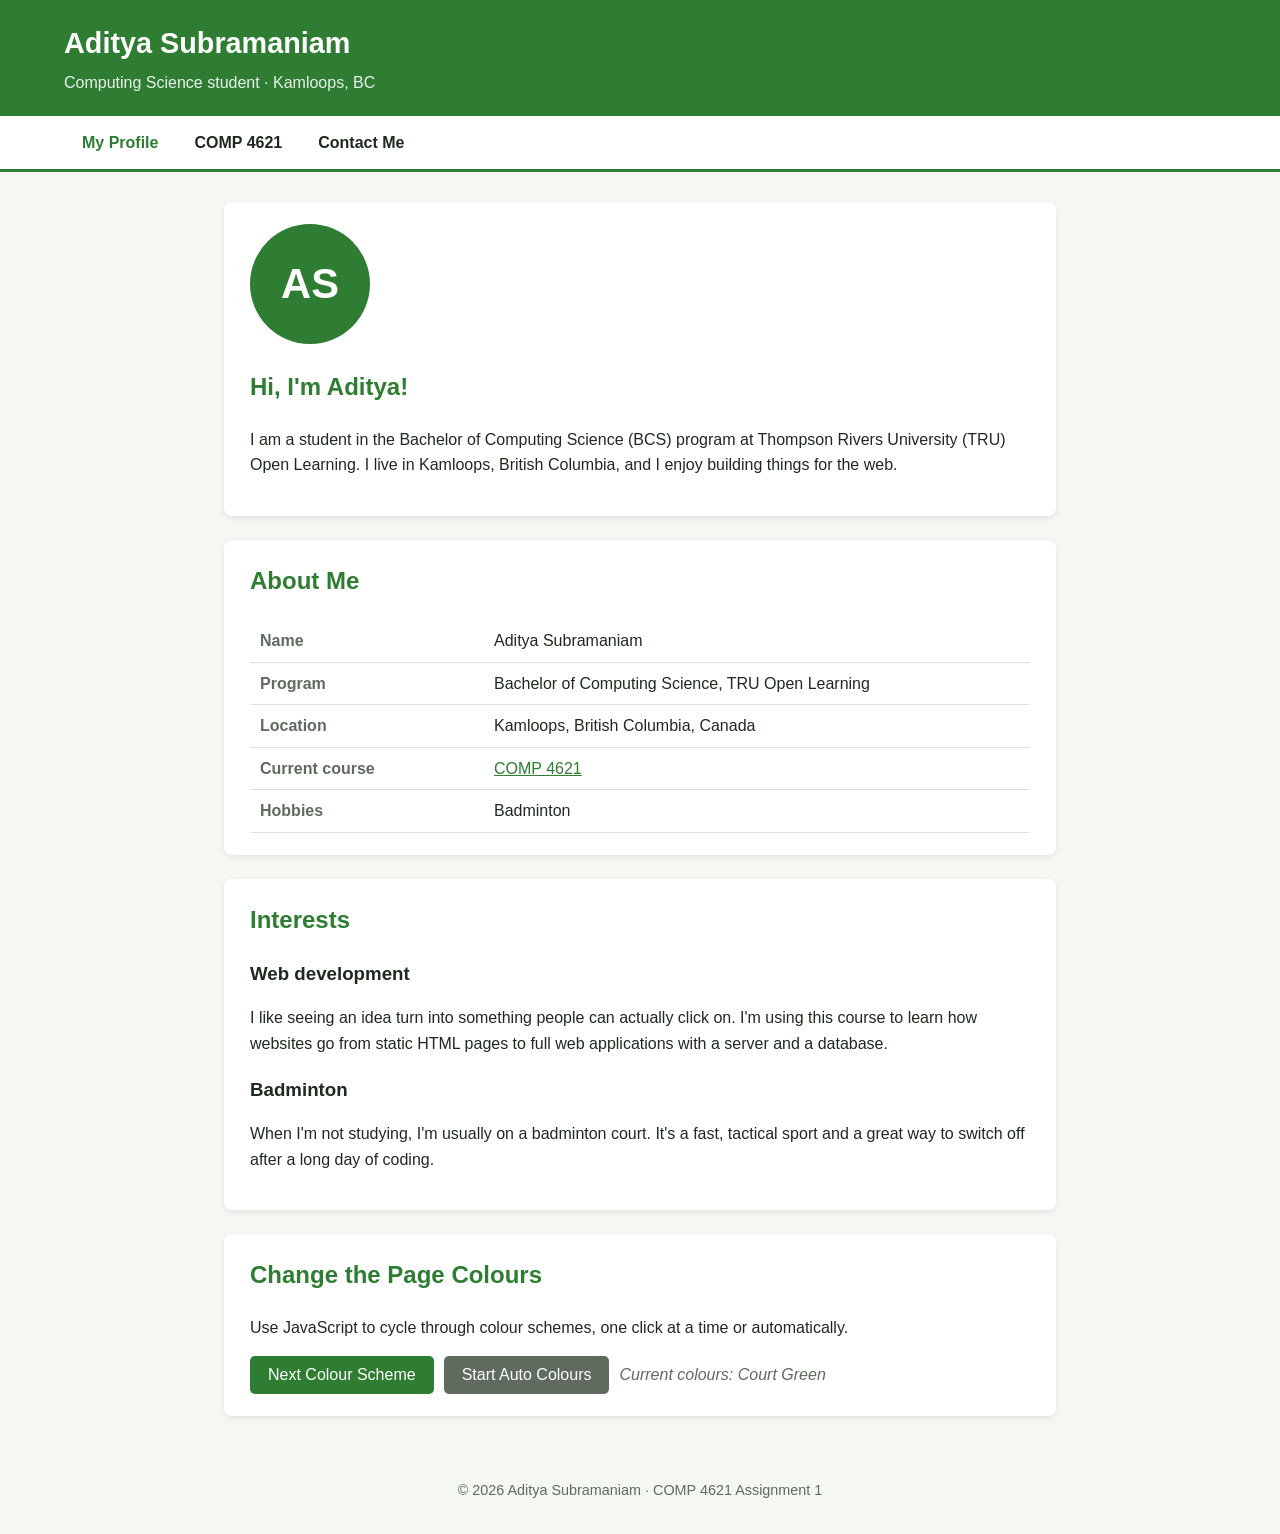
<file: part1/index.html>
<!DOCTYPE html>
<!-- COMP 4621 Assignment 1 - profile page -->
<html lang="en">
<head>
    <meta charset="UTF-8">
    <meta name="viewport" content="width=device-width, initial-scale=1.0">
    <title>Aditya Subramaniam | Profile</title>
    <link rel="stylesheet" href="css/style.css">
    <script src="js/script.js"></script>
</head>
<body class="theme-court preload">

    <header>
        <h1>Aditya Subramaniam</h1>
        <p>Computing Science student &middot; Kamloops, BC</p>
    </header>

    <nav>
        <ul>
            <li><a href="index.html" class="current">My Profile</a></li>
            <li><a href="course.html">COMP 4621</a></li>
            <li><a href="contact.html">Contact Me</a></li>
        </ul>
    </nav>

    <main>
        <section>
            <div class="profile-top">
                <div class="avatar">AS</div>
                <div>
                    <h2>Hi, I'm Aditya!</h2>
                    <p>I am a student in the Bachelor of Computing Science (BCS) program at
                       Thompson Rivers University (TRU) Open Learning. I live in Kamloops,
                       British Columbia, and I enjoy building things for the web.</p>
                </div>
            </div>
        </section>

        <section>
            <h2>About Me</h2>
            <table>
                <tr><th>Name</th><td>Aditya Subramaniam</td></tr>
                <tr><th>Program</th><td>Bachelor of Computing Science, TRU Open Learning</td></tr>
                <tr><th>Location</th><td>Kamloops, British Columbia, Canada</td></tr>
                <tr><th>Current course</th><td><a href="course.html">COMP 4621</a></td></tr>
                <tr><th>Hobbies</th><td>Badminton</td></tr>
            </table>
        </section>

        <section>
            <h2>Interests</h2>
            <h3>Web development</h3>
            <p>I like seeing an idea turn into something people can actually click on.
               I'm using this course to learn how websites go from static HTML pages to
               full web applications with a server and a database.</p>
            <h3>Badminton</h3>
            <p>When I'm not studying, I'm usually on a badminton court. It's a fast,
               tactical sport and a great way to switch off after a long day of coding.</p>
        </section>

        <section>
            <h2>Change the Page Colours</h2>
            <p>Use JavaScript to cycle through colour schemes, one click at a time or automatically.</p>
            <div class="theme-controls">
                <button type="button" id="nextColourBtn">Next Colour Scheme</button>
                <button type="button" id="autoColourBtn" class="secondary">Start Auto Colours</button>
                <span id="themeName"></span>
            </div>
        </section>
    </main>

    <footer>
        <p>&copy; 2026 Aditya Subramaniam &middot; COMP 4621 Assignment 1</p>
    </footer>

</body>
</html>
</file>
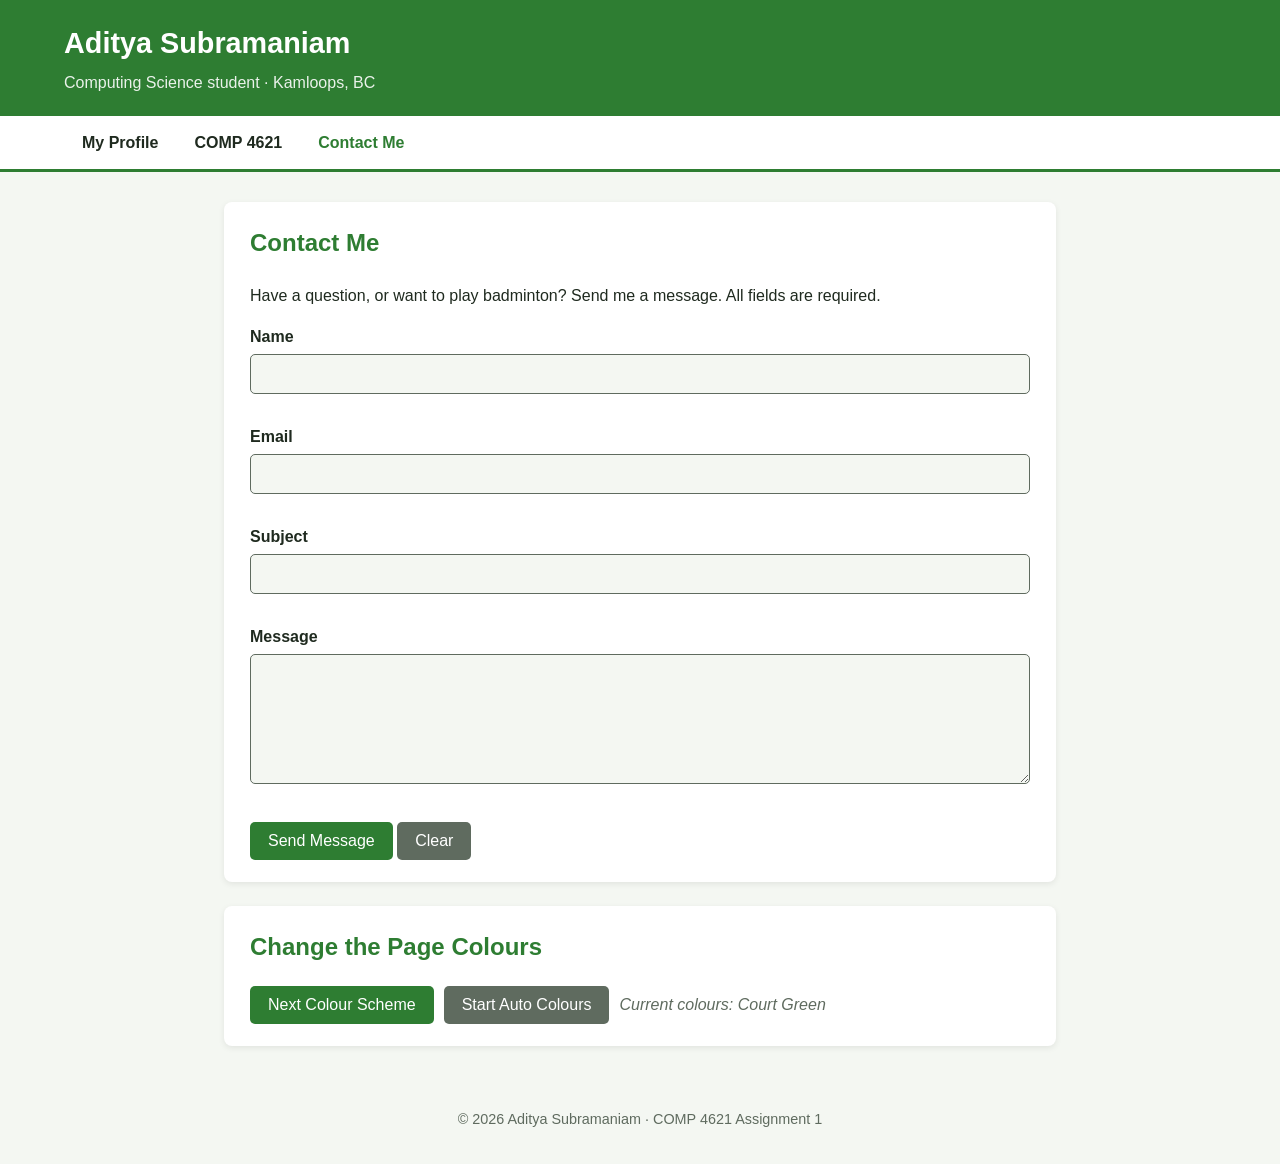
<file: part1/contact.html>
<!DOCTYPE html>
<!-- COMP 4621 Assignment 1 - contact form page -->
<html lang="en">
<head>
    <meta charset="UTF-8">
    <meta name="viewport" content="width=device-width, initial-scale=1.0">
    <title>Aditya Subramaniam | Contact Me</title>
    <link rel="stylesheet" href="css/style.css">
    <script src="js/script.js"></script>
</head>
<body class="theme-court preload">

    <header>
        <h1>Aditya Subramaniam</h1>
        <p>Computing Science student &middot; Kamloops, BC</p>
    </header>

    <nav>
        <ul>
            <li><a href="index.html">My Profile</a></li>
            <li><a href="course.html">COMP 4621</a></li>
            <li><a href="contact.html" class="current">Contact Me</a></li>
        </ul>
    </nav>

    <main>
        <section>
            <h2>Contact Me</h2>
            <p>Have a question, or want to play badminton? Send me a message. All fields are required.</p>

            <div id="formStatus" role="status"></div>

            <!-- novalidate so my js does the checking instead of the browser -->
            <form id="contactForm" action="#" method="post" data-static="true" novalidate>
                <div class="field">
                    <label for="name">Name</label>
                    <input type="text" id="name" name="name" maxlength="100">
                    <span class="error-msg" id="nameError"></span>
                </div>
                <div class="field">
                    <label for="email">Email</label>
                    <input type="email" id="email" name="email" maxlength="150">
                    <span class="error-msg" id="emailError"></span>
                </div>
                <div class="field">
                    <label for="subject">Subject</label>
                    <input type="text" id="subject" name="subject" maxlength="150">
                    <span class="error-msg" id="subjectError"></span>
                </div>
                <div class="field">
                    <label for="message">Message</label>
                    <textarea id="message" name="message" maxlength="2000"></textarea>
                    <span class="error-msg" id="messageError"></span>
                </div>
                <input type="submit" value="Send Message">
                <input type="reset" value="Clear">
            </form>
        </section>

        <section>
            <h2>Change the Page Colours</h2>
            <div class="theme-controls">
                <button type="button" id="nextColourBtn">Next Colour Scheme</button>
                <button type="button" id="autoColourBtn" class="secondary">Start Auto Colours</button>
                <span id="themeName"></span>
            </div>
        </section>
    </main>

    <footer>
        <p>&copy; 2026 Aditya Subramaniam &middot; COMP 4621 Assignment 1</p>
    </footer>

</body>
</html>
</file>
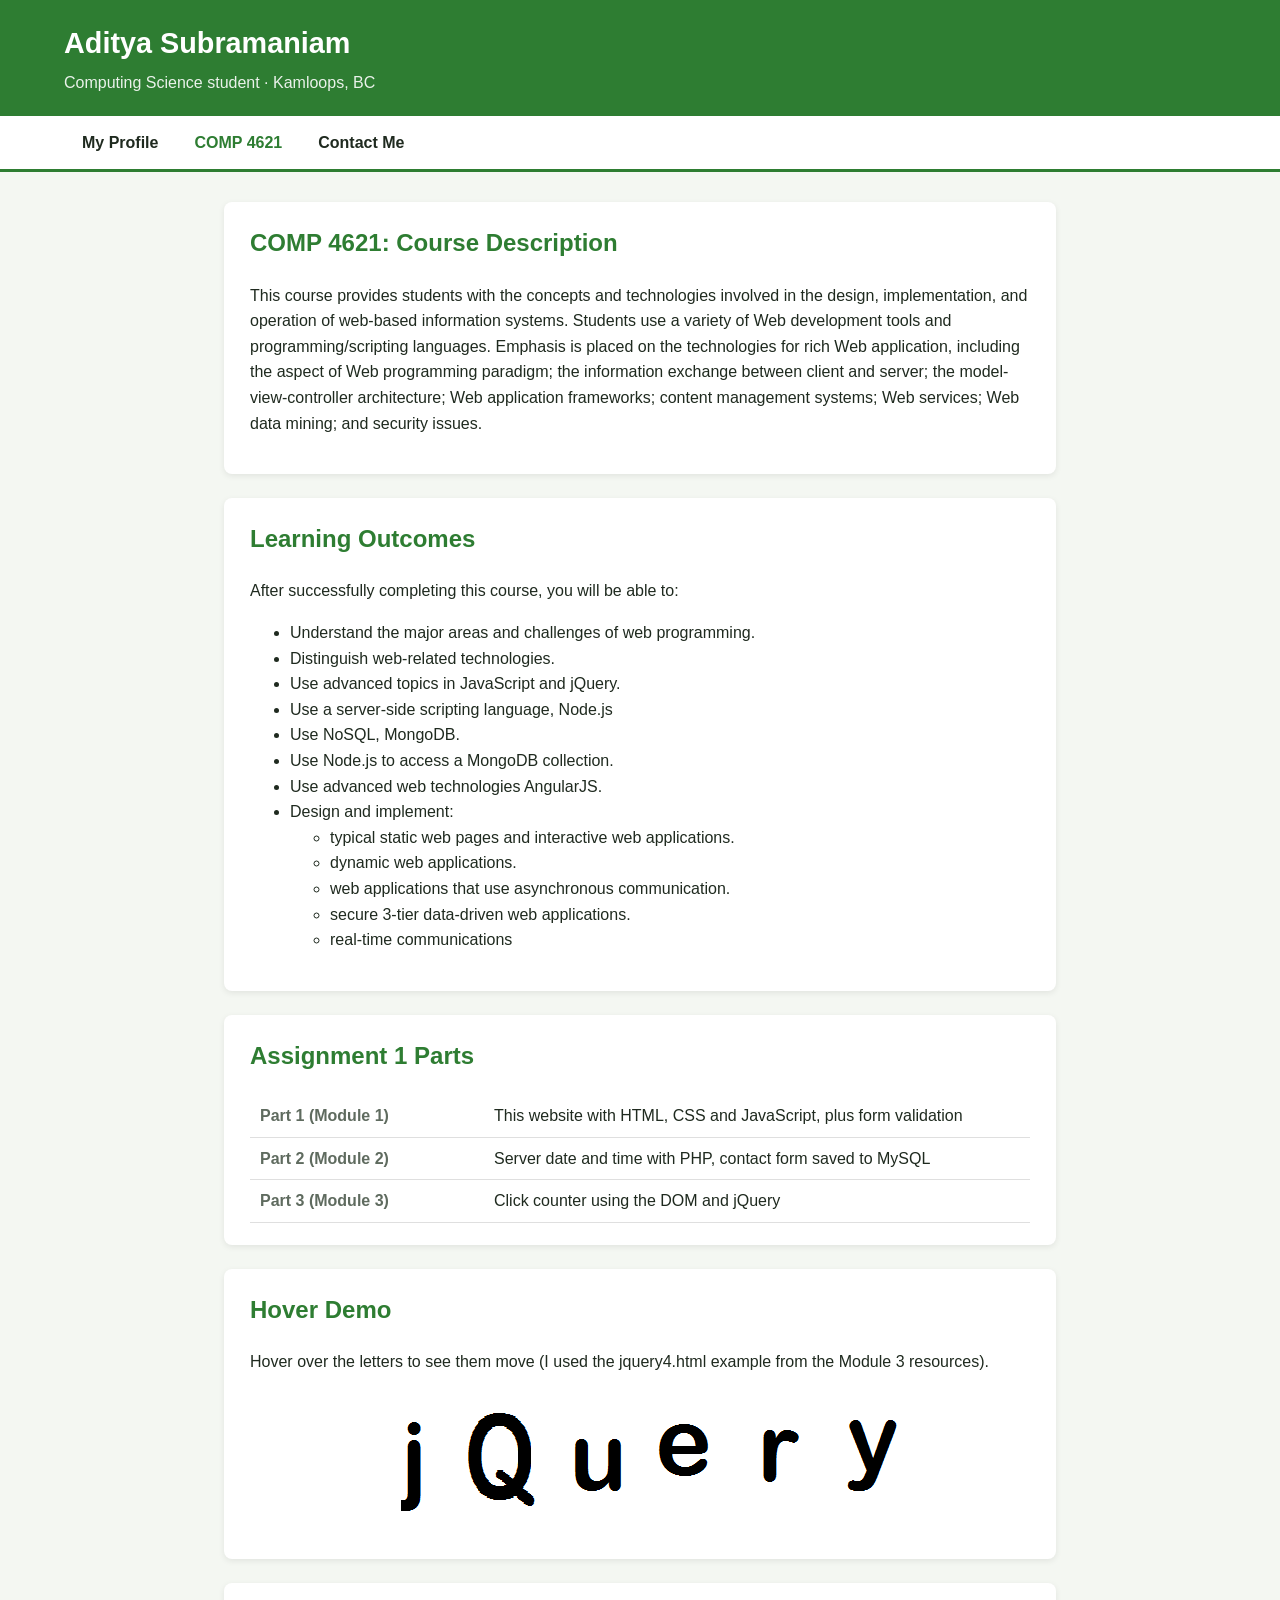
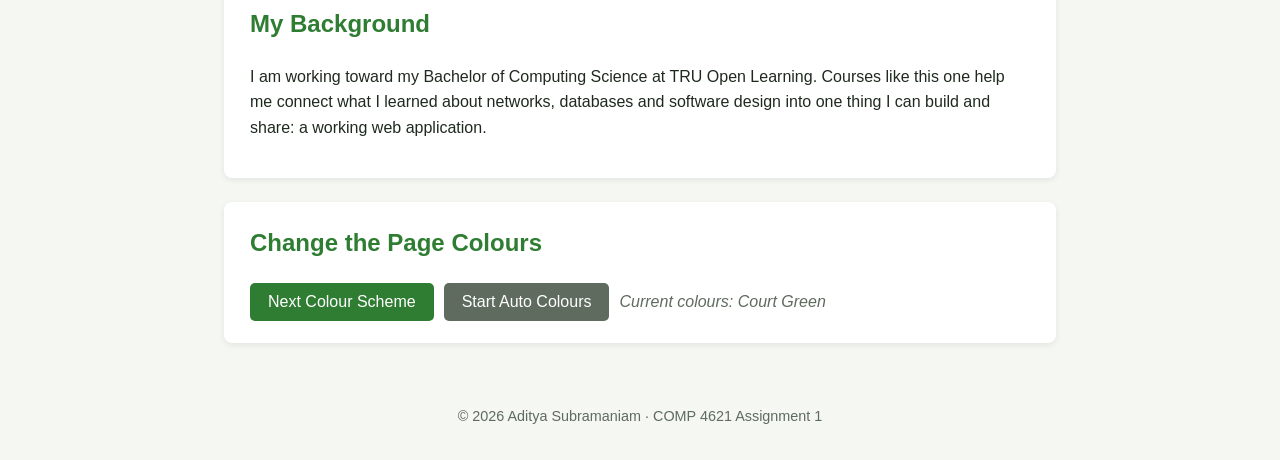
<file: part1/course.html>
<!DOCTYPE html>
<!-- COMP 4621 Assignment 1 - course info page -->
<html lang="en">
<head>
    <meta charset="UTF-8">
    <meta name="viewport" content="width=device-width, initial-scale=1.0">
    <title>Aditya Subramaniam | COMP 4621</title>
    <link rel="stylesheet" href="css/style.css">
    <script src="https://code.jquery.com/jquery-3.7.1.min.js"></script>
    <script src="js/script.js"></script>
</head>
<body class="theme-court preload">

    <header>
        <h1>Aditya Subramaniam</h1>
        <p>Computing Science student &middot; Kamloops, BC</p>
    </header>

    <nav>
        <ul>
            <li><a href="index.html">My Profile</a></li>
            <li><a href="course.html" class="current">COMP 4621</a></li>
            <li><a href="contact.html">Contact Me</a></li>
        </ul>
    </nav>

    <main>
        <section>
            <h2>COMP 4621: Course Description</h2>
            <p>This course provides students with the concepts and technologies involved in the design,
               implementation, and operation of web-based information systems. Students use a variety of
               Web development tools and programming/scripting languages. Emphasis is placed on the
               technologies for rich Web application, including the aspect of Web programming paradigm;
               the information exchange between client and server; the model-view-controller architecture;
               Web application frameworks; content management systems; Web services; Web data mining;
               and security issues.</p>
        </section>

        <section>
            <h2>Learning Outcomes</h2>
            <p>After successfully completing this course, you will be able to:</p>
            <ul>
                <li>Understand the major areas and challenges of web programming.</li>
                <li>Distinguish web-related technologies.</li>
                <li>Use advanced topics in JavaScript and jQuery.</li>
                <li>Use a server-side scripting language, Node.js</li>
                <li>Use NoSQL, MongoDB.</li>
                <li>Use Node.js to access a MongoDB collection.</li>
                <li>Use advanced web technologies AngularJS.</li>
                <li>Design and implement:
                    <ul>
                        <li>typical static web pages and interactive web applications.</li>
                        <li>dynamic web applications.</li>
                        <li>web applications that use asynchronous communication.</li>
                        <li>secure 3-tier data-driven web applications.</li>
                        <li>real-time communications</li>
                    </ul>
                </li>
            </ul>
        </section>

        <section>
            <h2>Assignment 1 Parts</h2>
            <table>
                <tr><th>Part 1 (Module 1)</th><td>This website with HTML, CSS and JavaScript, plus form validation</td></tr>
                <tr><th>Part 2 (Module 2)</th><td>Server date and time with PHP, contact form saved to MySQL</td></tr>
                <tr><th>Part 3 (Module 3)</th><td>Click counter using the DOM and jQuery</td></tr>
            </table>
        </section>

        <section>
            <h2>Hover Demo</h2>
            <p>Hover over the letters to see them move (I used the jquery4.html example from the Module 3 resources).</p>
            <div id="divSocial">
                <a href="#"><img src="images/one.png" alt="j"></a><a href="#"><img src="images/two.png" alt="q"></a><a href="#"><img src="images/three.png" alt="u"></a><a href="#"><img src="images/four.png" alt="e"></a><a href="#"><img src="images/five.png" alt="r"></a><a href="#"><img src="images/six.png" alt="y"></a>
            </div>
        </section>

        <section>
            <h2>My Background</h2>
            <p>I am working toward my Bachelor of Computing Science at TRU Open Learning. Courses
               like this one help me connect what I learned about networks, databases and
               software design into one thing I can build and share: a working web application.</p>
        </section>

        <section>
            <h2>Change the Page Colours</h2>
            <div class="theme-controls">
                <button type="button" id="nextColourBtn">Next Colour Scheme</button>
                <button type="button" id="autoColourBtn" class="secondary">Start Auto Colours</button>
                <span id="themeName"></span>
            </div>
        </section>
    </main>

    <footer>
        <p>&copy; 2026 Aditya Subramaniam &middot; COMP 4621 Assignment 1</p>
    </footer>

</body>
</html>
</file>
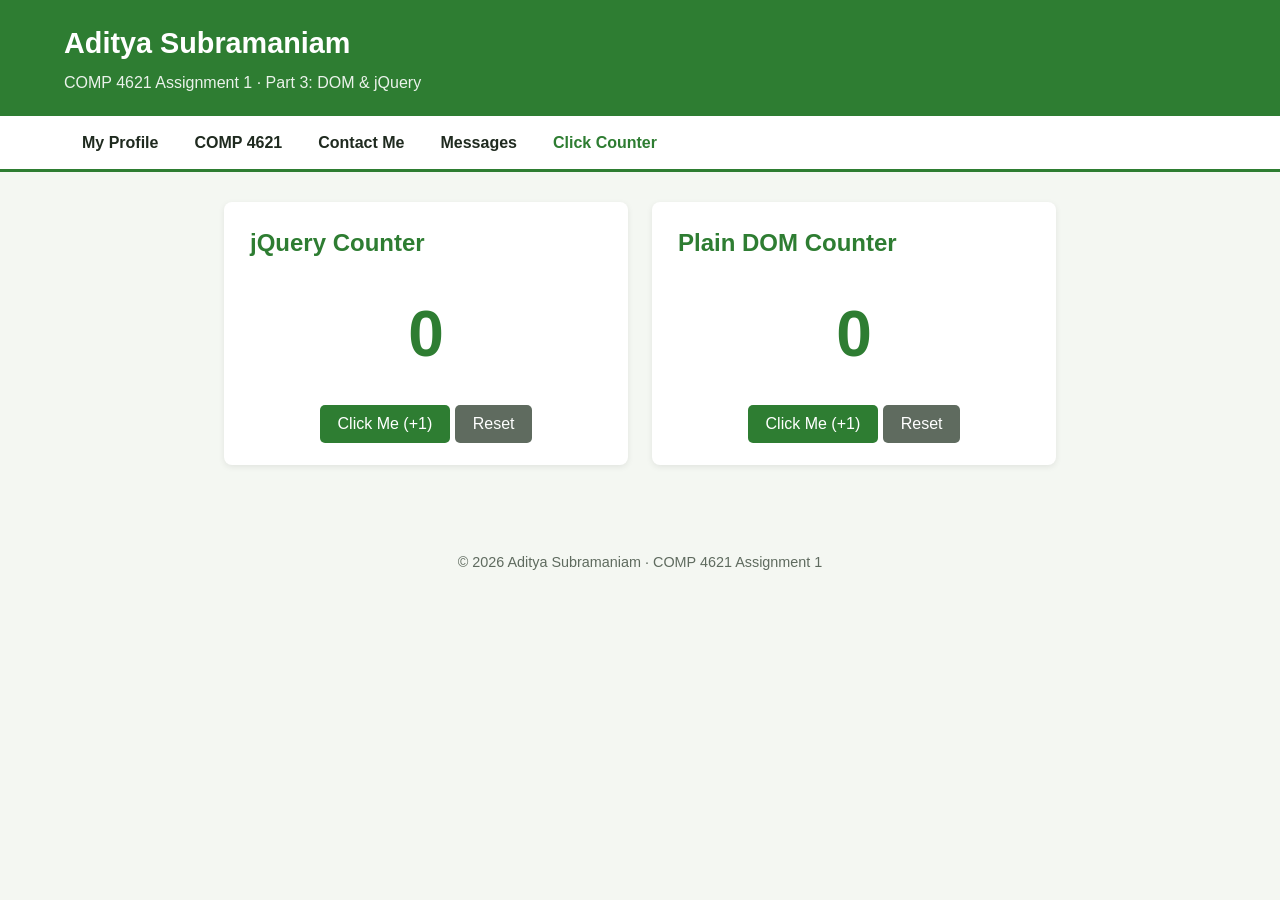
<file: part3/counter.html>
<!DOCTYPE html>
<!-- COMP 4621 Assignment 1 - part 3 click counter -->
<html lang="en">
<head>
    <meta charset="UTF-8">
    <meta name="viewport" content="width=device-width, initial-scale=1.0">
    <title>Aditya Subramaniam | Click Counter</title>
    <link rel="stylesheet" href="../part2/css/style.css">
    <script src="https://code.jquery.com/jquery-3.7.1.min.js"></script>
    <style>
        .counter-box { text-align: center; }
        .counter-value {
            font-size: 4em;
            font-weight: bold;
            color: var(--accent);
            margin: 10px 0 20px;
            display: block;
        }
        .counters { display: flex; gap: 24px; flex-wrap: wrap; }
        .counters section { flex: 1 1 280px; }
    </style>

    <script>
    // part 3 - button + counter in a div, click adds 1

    // jquery version
    $(document).ready(function () {
        var count = 0;

        $("#incrementBtn").click(function () {
            count++;
            $("#counter").text(count);
        });

        $("#resetBtn").click(function () {
            count = 0;
            $("#counter").text(count);
        });
    });

    // same thing with plain js / DOM
    window.addEventListener("load", function () {
        var domCount = 0;
        var display = document.getElementById("domCounter");

        document.getElementById("domIncrementBtn").addEventListener("click", function () {
            domCount++;
            display.textContent = domCount;
        });

        document.getElementById("domResetBtn").addEventListener("click", function () {
            domCount = 0;
            display.textContent = domCount;
        });
    });
    </script>
</head>
<body class="theme-court">

    <header>
        <h1>Aditya Subramaniam</h1>
        <p>COMP 4621 Assignment 1 &middot; Part 3: DOM &amp; jQuery</p>
    </header>

    <nav>
        <ul>
            <li><a href="../part2/index.php">My Profile</a></li>
            <li><a href="../part2/course.php">COMP 4621</a></li>
            <li><a href="../part2/contact.php">Contact Me</a></li>
            <li><a href="../part2/messages.php">Messages</a></li>
            <li><a href="counter.html" class="current">Click Counter</a></li>
        </ul>
    </nav>

    <main>
        <div class="counters">
            <section>
                <h2>jQuery Counter</h2>
                <div id="counterBox" class="counter-box">
                    <span id="counter" class="counter-value">0</span>
                    <button type="button" id="incrementBtn">Click Me (+1)</button>
                    <button type="button" id="resetBtn" class="secondary">Reset</button>
                </div>
            </section>

            <section>
                <h2>Plain DOM Counter</h2>
                <div id="domCounterBox" class="counter-box">
                    <span id="domCounter" class="counter-value">0</span>
                    <button type="button" id="domIncrementBtn">Click Me (+1)</button>
                    <button type="button" id="domResetBtn" class="secondary">Reset</button>
                </div>
            </section>
        </div>
    </main>

    <footer>
        <p>&copy; 2026 Aditya Subramaniam &middot; COMP 4621 Assignment 1</p>
    </footer>

</body>
</html>
</file>
<file: part1/css/style.css>
/* COMP 4621 Assignment 1 - Aditya Subramaniam
   main stylesheet for all the pages */

/* colour themes - script.js switches between these */
body.theme-court  { --bg:#f4f7f2; --panel:#ffffff; --text:#1f2a1f; --accent:#2e7d32; --accent-text:#ffffff; --muted:#5f6b5f; }
body.theme-river  { --bg:#eef4f9; --panel:#ffffff; --text:#14263a; --accent:#1565c0; --accent-text:#ffffff; --muted:#4d6174; }
body.theme-sunset { --bg:#fdf3ec; --panel:#ffffff; --text:#3a1f12; --accent:#d84315; --accent-text:#ffffff; --muted:#7a5747; }
body.theme-night  { --bg:#14171c; --panel:#1f242c; --text:#e8ecf1; --accent:#ffb300; --accent-text:#14171c; --muted:#9aa5b1; }

/* no fade while the page is loading */
body.preload, body.preload * { transition: none !important; }

* { box-sizing: border-box; }

body {
    margin: 0;
    font-family: "Segoe UI", Arial, Helvetica, sans-serif;
    line-height: 1.6;
    background-color: var(--bg);
    color: var(--text);
    transition: background-color 0.6s, color 0.6s;
}

a { color: var(--accent); }

/* header & navigation */
header {
    background-color: var(--accent);
    color: var(--accent-text);
    padding: 20px 5%;
    transition: background-color 0.6s;
}
header h1 { margin: 0; font-size: 1.8em; }
header p  { margin: 4px 0 0; opacity: 0.9; }

nav {
    background-color: var(--panel);
    border-bottom: 3px solid var(--accent);
    padding: 0 5%;
}
nav ul { list-style: none; margin: 0; padding: 0; display: flex; flex-wrap: wrap; }
nav li a {
    display: block;
    padding: 14px 18px;
    text-decoration: none;
    color: var(--text);
    font-weight: 600;
}
nav li a:hover   { background-color: var(--bg); }
nav li a.current { border-bottom: 3px solid var(--accent); margin-bottom: -3px; color: var(--accent); }

/* main content */
main { max-width: 960px; margin: 30px auto; padding: 0 5%; }

section, .card {
    background-color: var(--panel);
    border-radius: 8px;
    padding: 22px 26px;
    margin-bottom: 24px;
    box-shadow: 0 2px 6px rgba(0, 0, 0, 0.08);
    transition: background-color 0.6s;
}
h2 { color: var(--accent); margin-top: 0; }
h3 { margin-bottom: 6px; }

table { border-collapse: collapse; width: 100%; }
th, td { text-align: left; padding: 8px 10px; border-bottom: 1px solid rgba(127,127,127,0.25); vertical-align: top; }
th { width: 30%; color: var(--muted); }

.profile-top { display: flex; gap: 24px; align-items: center; flex-wrap: wrap; }
.avatar {
    width: 120px; height: 120px; border-radius: 50%;
    background-color: var(--accent); color: var(--accent-text);
    display: flex; align-items: center; justify-content: center;
    font-size: 2.6em; font-weight: bold;
}

/* colour-change controls */
.theme-controls { display: flex; gap: 10px; align-items: center; flex-wrap: wrap; }
button, input[type="submit"], input[type="reset"] {
    background-color: var(--accent);
    color: var(--accent-text);
    border: none;
    border-radius: 5px;
    padding: 10px 18px;
    font-size: 1em;
    cursor: pointer;
}
button:hover, input[type="submit"]:hover, input[type="reset"]:hover { opacity: 0.85; }
button.secondary, input[type="reset"] { background-color: var(--muted); color: #fff; }
#themeName { color: var(--muted); font-style: italic; }

/* jquery letters (from jquery4.html) */
#divSocial { text-align: center; }
#divSocial a img { position: relative; border: none; margin: 4px; }

/* contact form */
form .field { margin-bottom: 16px; }
form label { display: block; font-weight: 600; margin-bottom: 4px; }
form input[type="text"], form input[type="email"], form textarea {
    width: 100%;
    padding: 10px;
    border: 1px solid var(--muted);
    border-radius: 5px;
    font-size: 1em;
    font-family: inherit;
    background-color: var(--bg);
    color: var(--text);
}
form textarea { min-height: 130px; resize: vertical; }
form .invalid { border: 2px solid #d32f2f !important; }
.error-msg { color: #d32f2f; font-size: 0.9em; display: block; min-height: 1em; }

.alert { padding: 12px 16px; border-radius: 5px; margin-bottom: 16px; }
.alert.success { background-color: #e8f5e9; color: #1b5e20; border: 1px solid #a5d6a7; }
.alert.error   { background-color: #ffebee; color: #b71c1c; border: 1px solid #ef9a9a; }

/* footer */
footer {
    text-align: center;
    padding: 18px;
    color: var(--muted);
    font-size: 0.9em;
}
.server-time { font-weight: 600; color: var(--accent); }
</file>
<file: part2/css/style.css>
/* COMP 4621 Assignment 1 - Aditya Subramaniam
   main stylesheet for all the pages */

/* colour themes - script.js switches between these */
body.theme-court  { --bg:#f4f7f2; --panel:#ffffff; --text:#1f2a1f; --accent:#2e7d32; --accent-text:#ffffff; --muted:#5f6b5f; }
body.theme-river  { --bg:#eef4f9; --panel:#ffffff; --text:#14263a; --accent:#1565c0; --accent-text:#ffffff; --muted:#4d6174; }
body.theme-sunset { --bg:#fdf3ec; --panel:#ffffff; --text:#3a1f12; --accent:#d84315; --accent-text:#ffffff; --muted:#7a5747; }
body.theme-night  { --bg:#14171c; --panel:#1f242c; --text:#e8ecf1; --accent:#ffb300; --accent-text:#14171c; --muted:#9aa5b1; }

/* no fade while the page is loading */
body.preload, body.preload * { transition: none !important; }

* { box-sizing: border-box; }

body {
    margin: 0;
    font-family: "Segoe UI", Arial, Helvetica, sans-serif;
    line-height: 1.6;
    background-color: var(--bg);
    color: var(--text);
    transition: background-color 0.6s, color 0.6s;
}

a { color: var(--accent); }

/* header & navigation */
header {
    background-color: var(--accent);
    color: var(--accent-text);
    padding: 20px 5%;
    transition: background-color 0.6s;
}
header h1 { margin: 0; font-size: 1.8em; }
header p  { margin: 4px 0 0; opacity: 0.9; }

nav {
    background-color: var(--panel);
    border-bottom: 3px solid var(--accent);
    padding: 0 5%;
}
nav ul { list-style: none; margin: 0; padding: 0; display: flex; flex-wrap: wrap; }
nav li a {
    display: block;
    padding: 14px 18px;
    text-decoration: none;
    color: var(--text);
    font-weight: 600;
}
nav li a:hover   { background-color: var(--bg); }
nav li a.current { border-bottom: 3px solid var(--accent); margin-bottom: -3px; color: var(--accent); }

/* main content */
main { max-width: 960px; margin: 30px auto; padding: 0 5%; }

section, .card {
    background-color: var(--panel);
    border-radius: 8px;
    padding: 22px 26px;
    margin-bottom: 24px;
    box-shadow: 0 2px 6px rgba(0, 0, 0, 0.08);
    transition: background-color 0.6s;
}
h2 { color: var(--accent); margin-top: 0; }
h3 { margin-bottom: 6px; }

table { border-collapse: collapse; width: 100%; }
th, td { text-align: left; padding: 8px 10px; border-bottom: 1px solid rgba(127,127,127,0.25); vertical-align: top; }
th { width: 30%; color: var(--muted); }

.profile-top { display: flex; gap: 24px; align-items: center; flex-wrap: wrap; }
.avatar {
    width: 120px; height: 120px; border-radius: 50%;
    background-color: var(--accent); color: var(--accent-text);
    display: flex; align-items: center; justify-content: center;
    font-size: 2.6em; font-weight: bold;
}

/* colour-change controls */
.theme-controls { display: flex; gap: 10px; align-items: center; flex-wrap: wrap; }
button, input[type="submit"], input[type="reset"] {
    background-color: var(--accent);
    color: var(--accent-text);
    border: none;
    border-radius: 5px;
    padding: 10px 18px;
    font-size: 1em;
    cursor: pointer;
}
button:hover, input[type="submit"]:hover, input[type="reset"]:hover { opacity: 0.85; }
button.secondary, input[type="reset"] { background-color: var(--muted); color: #fff; }
#themeName { color: var(--muted); font-style: italic; }

/* jquery letters (from jquery4.html) */
#divSocial { text-align: center; }
#divSocial a img { position: relative; border: none; margin: 4px; }

/* contact form */
form .field { margin-bottom: 16px; }
form label { display: block; font-weight: 600; margin-bottom: 4px; }
form input[type="text"], form input[type="email"], form textarea {
    width: 100%;
    padding: 10px;
    border: 1px solid var(--muted);
    border-radius: 5px;
    font-size: 1em;
    font-family: inherit;
    background-color: var(--bg);
    color: var(--text);
}
form textarea { min-height: 130px; resize: vertical; }
form .invalid { border: 2px solid #d32f2f !important; }
.error-msg { color: #d32f2f; font-size: 0.9em; display: block; min-height: 1em; }

.alert { padding: 12px 16px; border-radius: 5px; margin-bottom: 16px; }
.alert.success { background-color: #e8f5e9; color: #1b5e20; border: 1px solid #a5d6a7; }
.alert.error   { background-color: #ffebee; color: #b71c1c; border: 1px solid #ef9a9a; }

/* footer */
footer {
    text-align: center;
    padding: 18px;
    color: var(--muted);
    font-size: 0.9em;
}
.server-time { font-weight: 600; color: var(--accent); }
</file>
